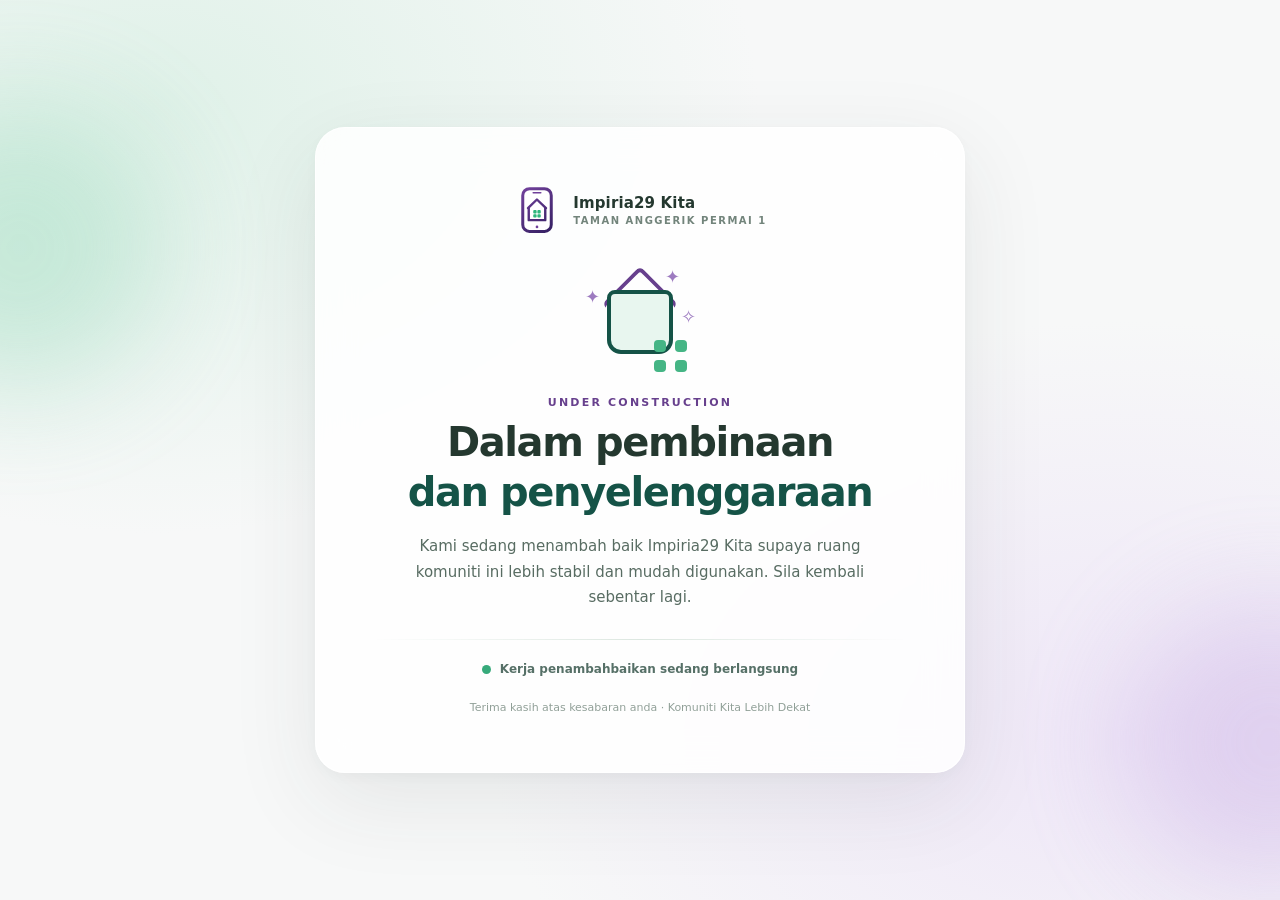
<file: site/index.html>
<!doctype html>
<html lang="ms">
<head>
  <meta charset="utf-8">
  <meta name="viewport" content="width=device-width, initial-scale=1">
  <meta name="theme-color" content="#f4f3f8">
  <meta name="description" content="Impiria29 Kita sedang dalam pembinaan sementara.">
  <meta name="referrer" content="no-referrer">
  <link rel="manifest" href="manifest.json">
  <link rel="icon" href="icon.svg" type="image/svg+xml">
  <link rel="apple-touch-icon" href="apple-touch-icon.png">
  <title>Dalam Pembinaan — Impiria29 Kita</title>
  <style>
    :root{color-scheme:light;--ink:#24382f;--muted:#72847b;--green:#155347;--purple:#67408d}
    *{box-sizing:border-box}
    body{margin:0;min-height:100svh;display:grid;place-items:center;padding:24px;font-family:Inter,"Segoe UI",system-ui,-apple-system,sans-serif;color:var(--ink);background:radial-gradient(ellipse at 12% 12%,#dff1e8 0,transparent 38%),radial-gradient(ellipse at 88% 82%,#eee6f7 0,transparent 40%),#f7f8f8;overflow:hidden}
    .ambient{position:fixed;inset:0;pointer-events:none;overflow:hidden}
    .orb{position:absolute;width:280px;aspect-ratio:1;border-radius:50%;filter:blur(55px);opacity:.36;animation:drift 12s ease-in-out infinite alternate}
    .orb.one{background:#8bd6b3;left:-120px;top:12%}.orb.two{background:#c4a6e2;right:-130px;bottom:2%;animation-delay:-5s}
    .card{position:relative;width:min(100%,650px);padding:clamp(30px,7vw,58px);border:1px solid #ffffffc9;border-radius:30px;background:#ffffffd9;box-shadow:0 28px 90px #283b3217,0 4px 18px #283b320a;text-align:center;backdrop-filter:blur(18px);animation:rise .75s cubic-bezier(.2,.75,.25,1) both}
    .brand{display:flex;align-items:center;justify-content:center;gap:12px;margin-bottom:30px}
    .brand img{width:48px;height:48px;object-fit:contain}
    .brand-name{text-align:left;font-size:15px;font-weight:750;letter-spacing:.01em}.brand-name small{display:block;margin-top:3px;color:var(--muted);font-size:10px;font-weight:650;letter-spacing:.15em;text-transform:uppercase}
    .illustration{position:relative;width:120px;height:106px;margin:0 auto 26px}
    .house{position:absolute;left:27px;top:26px;width:66px;height:64px;border:4px solid var(--green);border-radius:8px 8px 14px 14px;background:#e8f6ef}
    .roof{position:absolute;left:33px;top:13px;width:54px;height:54px;border-top:4px solid var(--purple);border-left:4px solid var(--purple);transform:rotate(45deg);border-radius:6px}
    .window{position:absolute;left:43px;top:46px;width:12px;height:12px;border-radius:4px;background:#45b585;box-shadow:21px 0 #45b585,0 20px #45b585,21px 20px #45b585}
    .spark{position:absolute;color:#9d7bc0;font-size:18px;animation:twinkle 2.4s ease-in-out infinite}.spark.a{left:5px;top:22px}.spark.b{right:4px;top:42px;animation-delay:.8s}.spark.c{right:20px;top:2px;animation-delay:1.4s}
    .eyebrow{margin:0 0 11px;color:var(--purple);font-size:11px;font-weight:800;letter-spacing:.2em}
    h1{margin:0;font-size:clamp(27px,6vw,40px);line-height:1.13;letter-spacing:-.035em}
    h1 span{display:block;margin-top:5px;color:var(--green)}
    .message{max-width:455px;margin:19px auto 0;color:#586c62;font-size:15px;line-height:1.7}
    .rule{height:1px;margin:28px 0 19px;background:linear-gradient(90deg,transparent,#dce7e0,transparent)}
    .status{display:inline-flex;align-items:center;gap:9px;color:#567067;font-size:12px;font-weight:650}
    .pulse{width:9px;height:9px;border-radius:50%;background:#37aa7b;box-shadow:0 0 0 0 #37aa7b66;animation:pulse 1.8s infinite}
    .footer{margin:23px 0 0;color:#91a098;font-size:11px}
    @keyframes rise{from{opacity:0;transform:translateY(18px) scale(.985)}to{opacity:1;transform:translateY(0) scale(1)}}
    @keyframes drift{to{transform:translate(42px,-28px) scale(1.13)}}
    @keyframes pulse{70%{box-shadow:0 0 0 9px #37aa7b00}100%{box-shadow:0 0 0 0 #37aa7b00}}
    @keyframes twinkle{0%,100%{opacity:.45;transform:scale(.8) rotate(0)}50%{opacity:1;transform:scale(1.15) rotate(18deg)}}
    @media(max-width:480px){body{padding:16px}.card{border-radius:24px}.message{font-size:14px}.brand{margin-bottom:25px}}
    @media(prefers-reduced-motion:reduce){*,*::before,*::after{animation-duration:.01ms!important;animation-iteration-count:1!important;scroll-behavior:auto!important}}
  </style>
</head>
<body>
  <div class="ambient" aria-hidden="true"><i class="orb one"></i><i class="orb two"></i></div>
  <main class="card">
    <div class="brand"><img src="brand-mark.svg" alt=""><div class="brand-name">Impiria29 Kita<small>Taman Anggerik Permai 1</small></div></div>
    <div class="illustration" aria-hidden="true"><span class="spark a">✦</span><span class="spark b">✧</span><span class="spark c">✦</span><div class="roof"></div><div class="house"><span class="window"></span></div></div>
    <p class="eyebrow">UNDER CONSTRUCTION</p>
    <h1>Dalam pembinaan<span>dan penyelenggaraan</span></h1>
    <p class="message">Kami sedang menambah baik Impiria29 Kita supaya ruang komuniti ini lebih stabil dan mudah digunakan. Sila kembali sebentar lagi.</p>
    <div class="rule"></div>
    <div class="status"><span class="pulse"></span>Kerja penambahbaikan sedang berlangsung</div>
    <p class="footer">Terima kasih atas kesabaran anda · Komuniti Kita Lebih Dekat</p>
  </main>
  <script>
    const access = new URLSearchParams(location.search).get('access');
    (async () => {
      if (access && crypto.subtle) {
        const digest = await crypto.subtle.digest('SHA-256', new TextEncoder().encode(access));
        const accessHash = [...new Uint8Array(digest)].map(value => value.toString(16).padStart(2, '0')).join('');
        if (accessHash === 'fce2da4aae1cac8de58ec5d05ff6eb3265d002030040b938a074b2d9bf028467') {
          location.replace('./app-shell.html?access=' + encodeURIComponent(access) + (location.hash || '#utama'));
          return;
        }
      }
    })().catch(() => {});
    if ('serviceWorker' in navigator && location.protocol.startsWith('http')) {
      navigator.serviceWorker.register('./sw.js', { updateViaCache: 'none' }).then(reg => reg.update()).catch(() => {});
    }
  </script>
</body>
</html>
</file>
